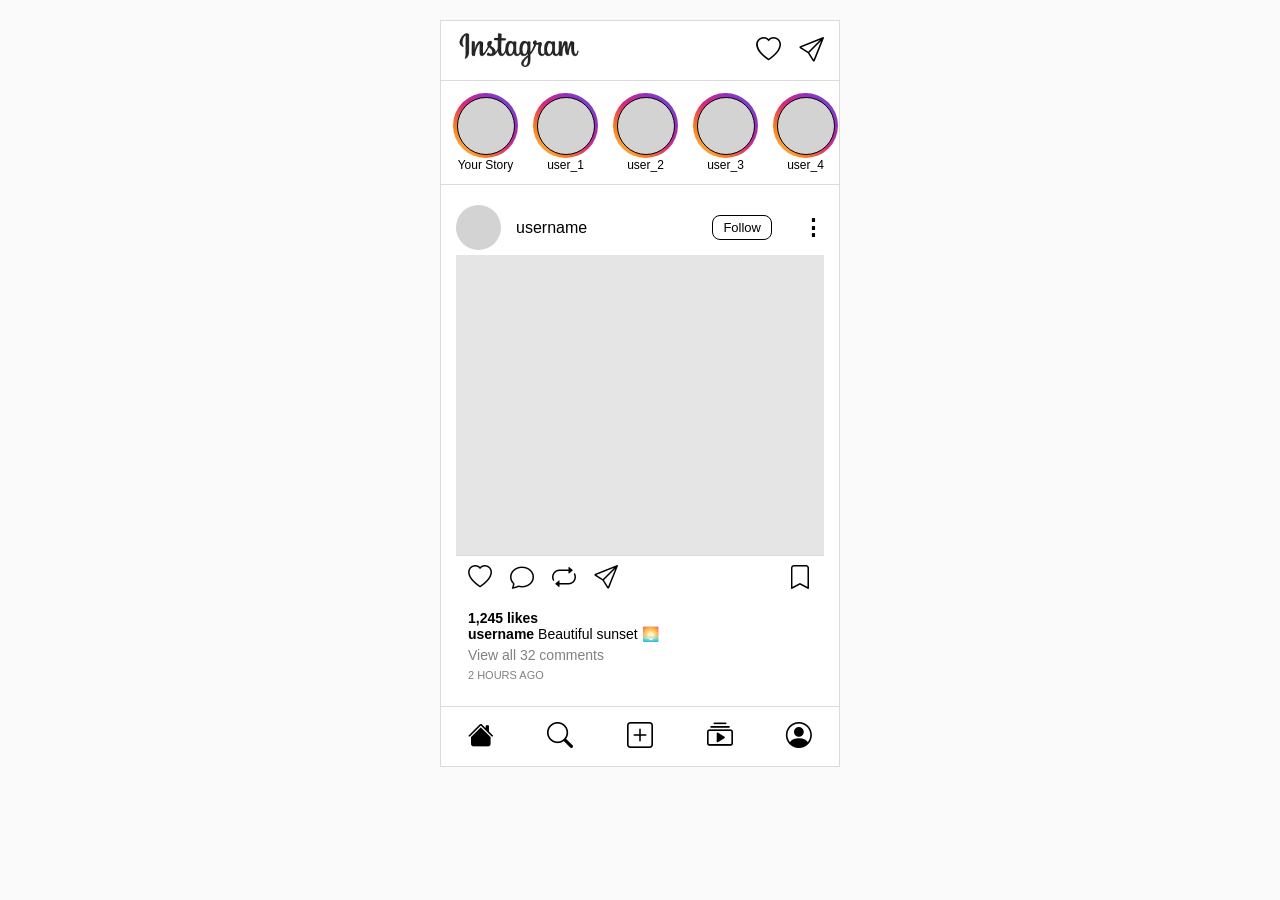
<file: home/index.html>
<!DOCTYPE html>
<html lang="en">

<head>
    <meta charset="UTF-8">
    <meta name="viewport" content="width=device-width, initial-scale=1.0">

    <!-- Bootstrap Icons -->
    <link rel="stylesheet" href="https://cdn.jsdelivr.net/npm/bootstrap-icons@1.11.3/font/bootstrap-icons.min.css">

    <!-- Custom CSS -->
    <link rel="stylesheet" href="style.css">

    <title>Instagram Clone - Home</title>
</head>

<body>

    <div class="box">


        <header class="header">

            <div class="logo">
                <img src="instagram_logotype.png" alt="Instagram Logo" height="80">
            </div>

            <div class="header-icons">
                <i class="bi bi-heart"></i>
                <i class="bi bi-send"></i>
            </div>

        </header>

        <!-- Stories -->
        <section class="story-field">

            <div class="story">
                <div class="story-ring">
                    <div class="story-image"></div>
                </div>
                <p>Your Story</p>
            </div>

            <div class="story">
                <div class="story-ring">
                    <div class="story-image"></div>
                </div>

                <p>user_1</p>
            </div>

            <div class="story">
                <div class="story-ring">
                    <div class="story-image"></div>
                </div>
                
                <p>user_2</p>
            </div>

            <div class="story">
                <div class="story-ring">
                    <div class="story-image"></div>
                </div>
                
                <p>user_3</p>
            </div>

            <div class="story">
                <div class="story-ring">
                    <div class="story-image"></div>
                </div>
                
                <p>user_4</p>
            </div>

        </section>

        <!-- Feed -->
        <section class="feed">

            <!-- <article class="post"> -->

            <!-- Post Header -->
            <div class="post-header">

            </div>
            <div class="header2">
                <div class="story">
                    <div class="story-image1"></div>
                </div>
                <div class="user">username</div>
                <!-- <i class="fa-solid fa-ellipsis-vertical"></i> -->
                <div class="follow">Follow</div>
                <div class="menu">&#8942;</div>
            </div>
            <!-- Post Image -->
            <div class="post-image">

            </div>

            <!-- Post Actions -->
            <div class="post-actions">
                <div class="left-actions">
                    <i class="bi bi-heart"></i>
                    <i class="bi bi-chat"></i>
                    <i class="bi bi-repeat"></i>
                    <i class="bi bi-send"></i>
                </div>
                <div class="right-actions">
                    <i class="bi bi-bookmark"></i>
                </div>
            </div>


            <!-- Post Details -->
            <div class="post-details">
                <p><strong>1,245 likes</strong></p>

                <p>
                    <strong>username</strong>
                    Beautiful sunset 🌅
                </p>

                <p class="comments">View all 32 comments</p>

                <p class="time">2 HOURS AGO</p>
            </div>


            <!-- </article> -->

        </section>

        <nav class="bottom-navbar">

            <i class="bi bi-house-fill"></i>

            <i class="bi bi-search"></i>

            <i class="bi bi-plus-square"></i>
            <i class="bi bi-collection-play"></i>
            <!-- <i class="bi bi-play-btn"></i> -->

            <i class="bi bi-person-circle"></i>

        </nav>

    </div>

</body>

</html>
</file>
<file: home/style.css>
*{
    margin: 0;
    padding: 0;
    box-sizing: border-box;
}

body{
    font-family: Arial, Helvetica, sans-serif;
    background-color: #fafafa;
    display: flex;
    justify-content: center;
    padding: 20px;
}

.box{
    width: 400px;
    background: white;
    border: 1px solid #dbdbdb;
}

.header{
    height: 60px;
    padding: 10px 15px;
    display: flex;
    justify-content: space-between;
    align-items: center;
    border-bottom: 1px solid #dbdbdb;
}

.logo img{
    height: 45px;
}

.header-icons{
    display: flex;
    gap: 18px;
    font-size: 25px;
    cursor: pointer;
}

.story-field{
    display: flex;
    gap: 15px;
    padding: 12px;
    overflow-x: auto;
    border-bottom: 1px solid #dbdbdb;
}

.story{
    display: flex;
    flex-direction: column;
    align-items: center;
    flex-shrink: 0;
}
.story-image{
    width:58px;
    height:58px;
    border-radius:50%;
    background:lightgray;
    border:1px solid black;
}
.story-image1{
    width: 45px;
    height: 45px;
    border-radius: 50%;
    background-color: lightgray;
    margin-bottom: 5px;
    margin-top: 5px;
    /* margin-left: 5px; */

}

.story p{
    font-size: 12px;
}

.story1{
    align-items: flex-start;
    
}

.feed{
    padding: 15px;
}

.post{
    border: 1px solid #dbdbdb;
    border-radius: 6px;
    min-height: 450px;
}
.header2{
    display: flex;
    align-items: center;
    gap: 15px;

}
.menu{
    font-size: large;
    font-weight: bolder;
    margin-left: 120px;
}

.post-header{
    /* height: 60px; */
    border-bottom: 0px solid #dbdbdb;
}

.post-image{
    height: 300px;
    background-color: #e5e5e5;
}

.post-actions{
    height:45px;
    display:flex;
    justify-content:space-between;
    align-items:center;
    padding:0 12px;
    border-top:1px solid #dbdbdb;
}

.left-actions{
    display:flex;
    gap:18px;
}

.left-actions i,
.right-actions i{
    font-size:24px;
    cursor:pointer;
}

.left-actions i:hover,
.right-actions i:hover{
    transform:scale(1.1);
    transition:.2s;
}
.follow{
    margin-left:auto;
    border:1px solid black;
    border-radius:8px;
    padding:4px 10px;
    font-size:13px;
    cursor:pointer;
}
.menu{
    font-size:22px;
    margin-left:15px;
    cursor:pointer;
}
.post-details{
    padding:10px 12px;
    font-size:14px;
}

.comments{
    color:gray;
    margin-top:5px;
}

.time{
    color:gray;
    font-size:11px;
    margin-top:6px;
}



.bottom-navbar{
    height: 60px;
    border-top: 1px solid #dbdbdb;
}
.bottom-navbar{
    height:60px;
    border-top:1px solid #dbdbdb;
    display:flex;
    justify-content:space-around;
    align-items:center;
    position:sticky;
    bottom:0;
    background:white;
}

.bottom-navbar i{
    font-size:26px;
    cursor:pointer;
    transition:0.2s;
}

.bottom-navbar i:hover{
    transform:scale(1.15);
}
.story-ring{
    width:65px;
    height:65px;
    border-radius:50%;
    background:linear-gradient(
        45deg,
        #feda75,
        #fa7e1e,
        #d62976,
        #962fbf,
        #4f5bd5
    );

    display:flex;
    justify-content:center;
    align-items:center;
}
</file>
